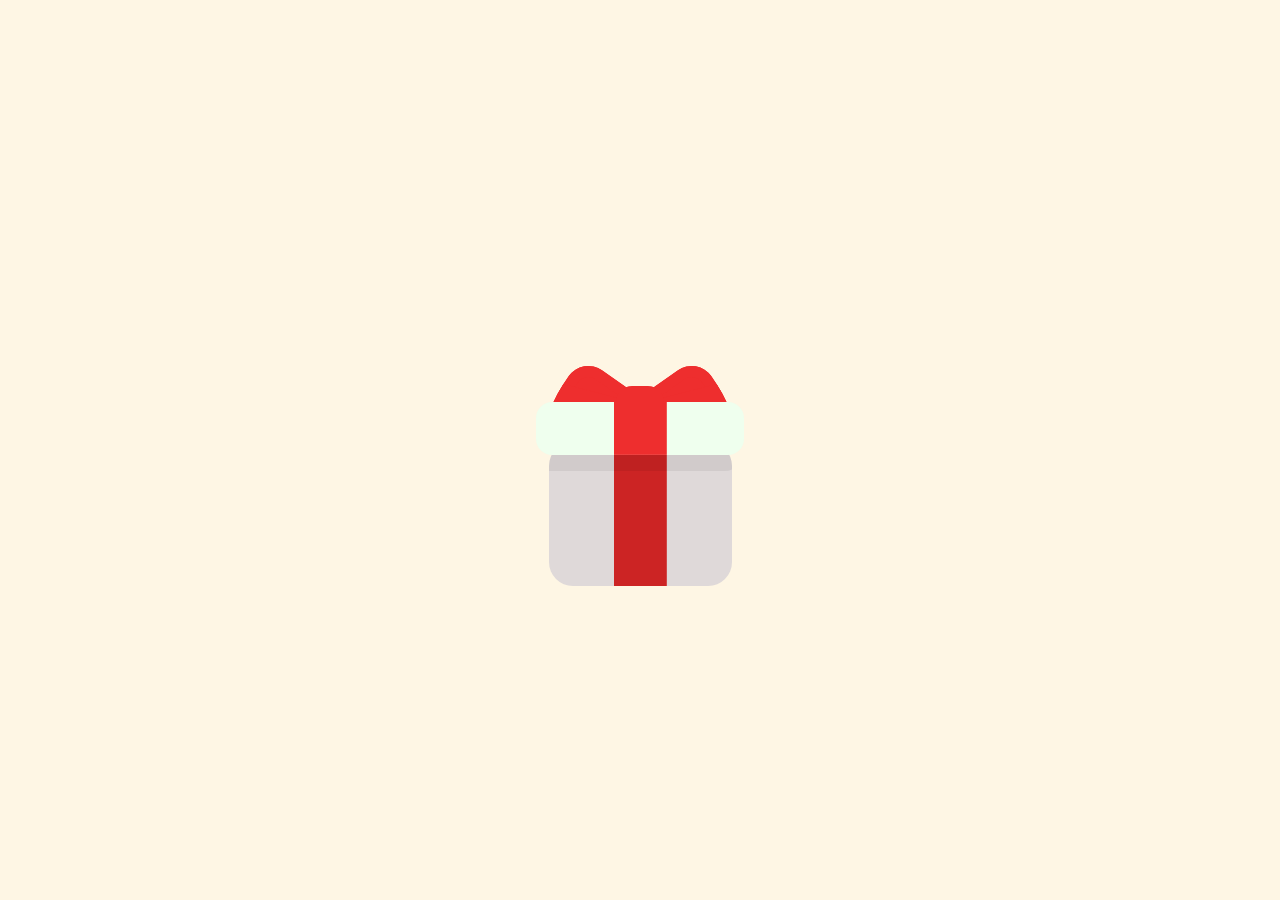
<file: index.html>
<!DOCTYPE html>
<html lang="en">
<head>
    <meta charset="UTF-8">
    <meta name="viewport" content="width=device-width, initial-scale=1.0">
    <link rel="stylesheet" href="style.css">
    <title>Gift</title>
</head>
<body>
    <div class="box">
        <div class="box-tape">
            <div class="box-tape-left"></div>
            <div class="box-tape-right"></div>
            <div class="box-tape-center"></div>
        </div>
        <div class="box-gifts">
            <div class="box-gift-shadow"></div>
        </div>
        <div class="box-gift"></div>
        <div class="box-star box-star-1"></div>
        <div class="box-star box-star-2"></div>
        <div class="box-star box-star-3"></div>
        <div class="box-star box-star-4"></div>
        <div class="box-star box-star-5"></div>

        <div class="box-message">Happy 3rd Anniversary My Love</div>
    </div>

    <script src="script.js"></script>
</body>
</html>
</file>
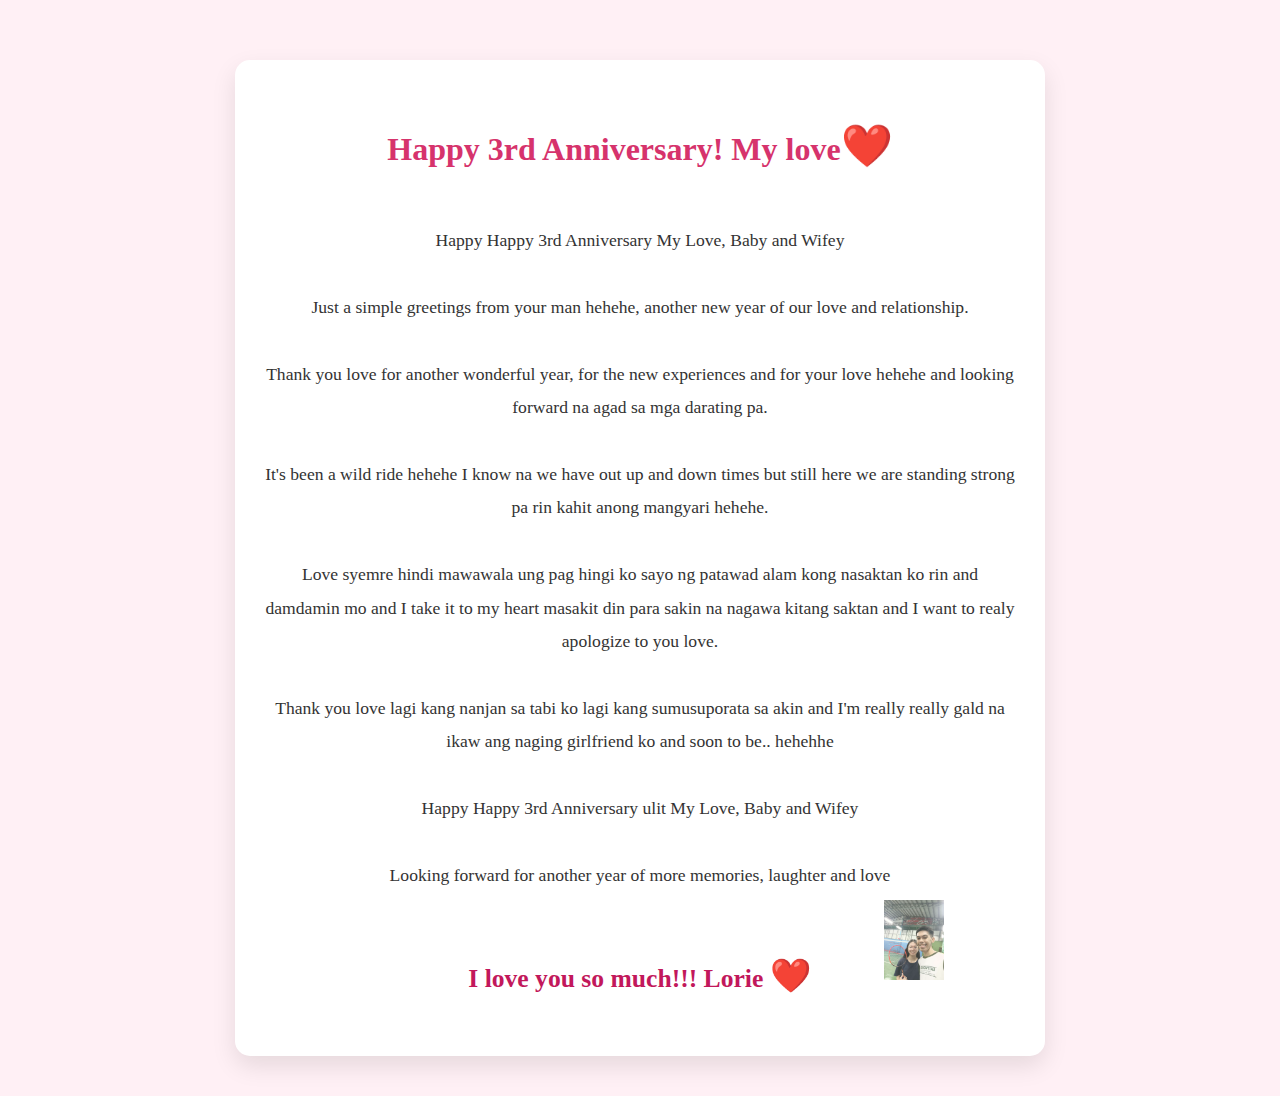
<file: message.html>
<!DOCTYPE html>
<html lang="en">
<head>
    <meta charset="UTF-8">
    <meta name="viewport" content="width=device-width, initial-scale=1.0">
    <link rel="stylesheet" href="style2.css">
    <title>Message</title>
</head>
<body>

    <div id="floating-image"></div>
    <div class="letter">
        <h1>Happy 3rd Anniversary! My love<span class="heart">❤️</span></h1>
        <p>
        Happy Happy 3rd Anniversary My Love, Baby and Wifey <br> 
        Just a simple greetings from your man hehehe, another new year of our love and relationship. <br>
        Thank you love for another wonderful year, for the new experiences and for your love hehehe and looking forward na agad sa mga darating pa. <br>
        It's been a wild ride hehehe I know na we have out up and down times but still here we are standing strong pa rin kahit anong mangyari hehehe. <br>
        Love syemre hindi mawawala ung pag hingi ko sayo ng patawad alam kong nasaktan ko rin and damdamin mo and I take it  to my heart masakit din para sakin na nagawa kitang saktan and I want to realy apologize to you love. <br>
        Thank you love lagi kang nanjan sa tabi ko lagi kang sumusuporata sa akin and I'm really really gald na ikaw ang naging girlfriend ko and soon to be.. hehehhe <br>
        Happy Happy 3rd Anniversary ulit My Love, Baby and Wifey <br>
        Looking forward for another year of more memories, laughter and love <br>
        </p>
        <h2>I love you so much!!! Lorie <span class="heart">❤️</span></h2>
        <div class="hearts-container"></div>
      </div>
      
<!-- <script src="script.js"></script> -->

<script>
    const floatContainer = document.getElementById('floating-image');
    const imageSources = [
        'images/1.jpg',
        'images/2.jpg',
        'images/3.jpg',
        'images/4.jpg',
        'images/5.jpg',
        'images/6.jpg',
        'images/7.jpg',
        'images/8.jpg',
        'images/9.jpg',
        'images/10.jpg',
        'images/11.jpg',
        'images/12.jpg'
    ];

    function createFloatingImage() {
      const img = document.createElement('img');
      img.src = imageSources[Math.floor(Math.random() * imageSources.length)];
      img.classList.add('floating-img');

      img.style.left = Math.random() * 100 + 'vw';
      img.style.top = '100vh';

      floatContainer.appendChild(img);

      setTimeout(() => {
        img.remove();
      }, 8000);
    }

    setInterval(createFloatingImage, 600);
  </script>
</body>
</html>
</file>
<file: style.css>
* {
  margin: 0;
  padding: 0;
  box-sizing: border-box;
}

body {
  background: #fef6e4;
  height: 100vh;
  display: grid;
  place-items: center;
}

.box {
  position: relative;
  width: 18em;
  height: 18em;
}

.box-tape,
.box-tape-left,
.box-tape-right,
.box-tape-center,
.box-gifts,
.box-gift-shadow,
.box-gift,
.box-star {
    position: absolute;
}

.box-tape-center, .box-tape-left, .box-tape-right{
    background-color: #ee2e2e;
}

.box-tape{
    animation: bTape 1.5s ease-in-out infinite;
    bottom: 11em;
    left: 7.5em;
    width: 3em;
    height: 2em;
    transform-origin: 50% 230%;
}

.box-tape-center{
    border-radius: 1em;
    width: 100%;
    height: 100%;
}

.box-tape-left, .box-tape-right{
    box-shadow: 0 0 0 0.7em #ee2e2e inset;
    top: 0.3em;
    width: 4em;
    height: 5em;
    z-index: -1;
}

.box-tape-left::before,
.box-tape-right::before{
    background-color: #ee2e2e;
    border-radius: inherit;
    content: "";
    display: block;
    position: absolute;
    inset: 0;
}

.box-tape-left{
    animation: bLeft 1.5s ease-in-out infinite;
    border-radius: 1.5em 0 3em 1em / 1.5em 0 3em 3.5em;
    right: calc(100% - 0.75em);
    transform: rotate(35deg);
    transform-origin: 100% 15%;
}

.box-tape-left::before{
    clip-path: polygon(0 42%, 100% 12%, 100% 100%, 0 100%);
}

.box-tape-right{
    animation: bRight 1.5s ease-in-out infinite;
    border-radius: 0 1.5em 1em 3em / 0 1.5em 3.5em 3em ;
    left: calc(100% - 0.75em);
    transform: rotate(-35deg);
    transform-origin: 0% 15%;
}

.box-tape-right::before{
    clip-path: polygon(0 12%, 100% 42%, 100% 100%, 0 100%);
}

.box-gifts, .box-gift, .box-gift-shadow{
    transform-origin: 50% 100%;
}

.box-gifts{
    animation: box-Bounce 1.5s ease-in-out infinite;
    background: linear-gradient(#cc2424, #cc2424) 50% 50% / 3.3em 100% no-repeat, #dfd9d9;
    border-radius: 1.5em;
    bottom: 0.5em;
    left: 3.33em;
    overflow: hidden;
    width: 11.4em;
    height: 9em;
}

.box-gift, .box-gift-shadow{
    border-radius: 1em;
    width: 13em;
    height: 3.3em;
}

.box-gift{
    animation: box-Bounce2 1.5s ease-in-out infinite;
    background: linear-gradient(#ee2e2e, #ee2e2e) 50% 50% / 3.3em 100% no-repeat, #efffee;
    bottom: 8.7em;
    left: 2.5em;
}

.box-gift-shadow{
    animation: boxShadowBounce 1.5s ease-in-out infinite;
    background-color: #00000010;
    top: -1.5em;
    left: -1em;
}

.box-star{
    animation: starRotate1 1.5s ease-in-out infinite;
    background-color: #fcff50;
    clip-path: polygon(50% 0, 65% 35%, 100% 50%, 65% 65%, 50% 100%, 35% 65%, 0 50%, 35% 35%);
    transform: scale(0);
}

.box-star-2, .box-star-4, .box-star-5{
    animation-name: starRotate2;
}

.box-star-1{
    animation-delay: calc(1.5s * 0.5);
    top: 0;
    left: 12.5em;
    width: 1.5em;
    height: 1.5em;
}
.box-star-2{
    animation-delay: calc(1.5s * 0.125);
    top: 2em;
    left: 10em;
    width: 1.75em;
    height: 1.75em;
}
.box-star-3{
    animation-delay: calc(1.5s * 0.25);
    top: 8em;
    left: 0em;
    width: 1.25em;
    height: 1.25em;
}
.box-star-4{
    top: 10.5em;
    left: 0em;
    width: 1.75em;
    height: 1.75em;
}
.box-star-5{
    animation-delay: calc(1.5s * 0.375);
    top: 12em;
    left: 1.8em;
    width: 2.5em;
    height: 2.5em;
}

@keyframes bTape{
    from,
    50%{
        transform: translateY(0) rotate(0);
    }
    62.5%{
        transform: translateY(75%) rotate(0);
    }
    68.75%{
        transform: translateY(-37.5%) rotate(15deg);
    }
    75%{
        transform: translateY(-150%) rotate(5deg);
    }
    87.75%{
        transform: translateY(65%) rotate(-3deg);
    }to{
        transform: translateY(0) rotate(0);
    }
}

@keyframes bLeft{
    from,
    50%{
        transform: rotate(35deg);
    }
    62.5%{
        transform: rotate(45%);
    }
    75%{
        transform: rotate(30%);
    }
    87.75%{
        transform: rotate(45%);
    }to{
        transform:  rotate(35deg);
    }
}
@keyframes bRight{
    from,
    50%{
        transform: rotate(-35deg);
    }
    62.5%{
        transform: rotate(-45%);
    }
    75%{
        transform: rotate(-35%);
    }
    87.75%{
        transform: rotate(-45%);
    }to{
        transform:  rotate(-35deg);
    }
}

@keyframes box-Bounce{
    from,
    50%{
        transform: translateY(0) scale(1,1);
    }
    62.5%{
        transform: translateY(4%) scale(1.12,0.89);
    }
    75%{
        transform: translateY(-11%) scale(0.92,1.1);
    }
    87.75%{
        transform: translateY(0) scale(1.05,0.9);
    }to{
        transform: translateY(0) scale(1,1);
    }
}

@keyframes box-Bounce2{
    from,
    50%{
        transform: translateY(0) scale(1,1) rotate(0);
    }
    62.5%{
        animation-timing-function: ease-in;
        transform: translateY(45%) scale(1.14, 0.95) rotate(0);
    }
    68.75%{
        animation-timing-function: ease-out;
        transform: translateY(-22.5%) scale(1.05, 1.03) rotate(15deg);
    }
    75%{
        animation-timing-function: ease-in;
        transform: translateY(-90%) scale(0.96, 1.1) rotate(5deg);
    }
    87.75%{
        transform: translateY(30%) scale(1.12, 0.93) rotate(-3deg);
    }to{
        transform: translateY(0) scale(1,1) rotate(0);
    }
}

@keyframes boxShadowBounce{
    from,
    50%{
        transform: translateY(0) scale(1,1) rotate(0);
    }
    62.5%{
        animation-timing-function: ease-in;
        transform: translateY(10%) scale(1.14, 0.95) rotate(0);
    }
    68.75%{
        animation-timing-function: ease-out;
        transform: translateY(-10%) scale(1.05, 1.03) rotate(15deg);
    }
    75%{
        animation-timing-function: ease-in;
        transform: translateY(-30%) scale(0.96, 1.1) rotate(5deg);
    }
    87.75%{
        transform: translateY(10%) scale(1.12, 0.93) rotate(-3deg);
    }to{
        transform: translateY(0) scale(1,1) rotate(0);
    }
}
@keyframes starRotate1{
    from{
        transform: scale(0) rotate(0);
    }
    25%{
        animation-timing-function: ease-out;
        transform: scale(1) rotate(0.25turn);
    }
    50%, 
    to{
        transform: scale(0) rotate(0.5turn);
    }

}
@keyframes starRotate2{
    from{
        transform: scale(0) rotate(0);
    }
    25%{
        animation-timing-function: ease-out;
        transform: scale(1) rotate(-0.25turn);
    }
    50%, 
    to{
        transform: scale(0) rotate(-0.5turn);
    }

}


.box-message {
    position: absolute;
    top: -3em;
    left: 50%;
    transform: translateX(-50%) scale(0);
    background: #fff;
    padding: 0.5em 1em;
    border-radius: 1em;
    font-size: 1.5em;
    color: #cc2424;
    font-weight: bold;
    text-shadow: 1px 1px 2px rgba(0,0,0,0.2);
    opacity: 0;
    transition: transform 0.6s ease, opacity 0.6s ease;
    pointer-events: none;
    z-index: 10;
  }
  
  .box-message.show {
    transform: translateX(-50%) scale(1);
    opacity: 1;
  }
</file>
<file: style2.css>
body {
    margin: 0;
    padding: 40px 0; 
    background: #fff0f5;
    font-family: 'Georgia', serif;
    display: flex;
    justify-content: center;
    align-items: flex-start; 
    min-height: 100vh;
    box-sizing: border-box;
  }
  
  .letter {
    background-color: #ffffff;
    padding: 40px 30px;
    border-radius: 15px;
    box-shadow: 0 10px 25px rgba(0, 0, 0, 0.1);
    max-width: 750px;
    width: 90%;
    text-align: center;
    animation: fadeIn 2s ease-in-out;
    color: #333;
    margin-top: 20px; 
    z-index: 5;
    position: relative;
  }
  
  h1 {
    color: #d6336c;
    font-size: 2em;
    margin-bottom: 20px;
  }
  
  h2 {
    color: #c2185b;
    font-size: 1.6em;
    margin-top: 30px;
  }
  
  p {
    font-size: 1.1em;
    line-height: 1.9em;
    white-space: pre-line;
  }
  
  .heart {
    color: #d6336c;
    font-size: 1.3em;
    animation: beat 1s infinite;
  }
  
  @keyframes fadeIn {
    from {
      opacity: 0;
      transform: translateY(30px);
    }
    to {
      opacity: 1;
      transform: translateY(0);
    }
  }
  
  @keyframes beat {
    0%, 100% {
      transform: scale(1);
    }
    50% {
      transform: scale(1.2);
    }
  }

  
  #floating-image {
    position: fixed;
    top: 0;
    left: 0;
    width: 100%;
    height: 100%;
    pointer-events: none;
    z-index: 10;
  }
  
 
  .floating-img {
    position: absolute;
    width: 60px;
    height: auto;
    opacity: 0.8;
    animation: floatUp 8s linear forwards;
    z-index: 11;
  }
  
  @keyframes floatUp {
    0% {
      transform: translateY(0) rotate(0deg);
      opacity: 1;
    }
    100% {
      transform: translateY(-120vh) rotate(360deg);
      opacity: 0;
    }
  }
</file>
